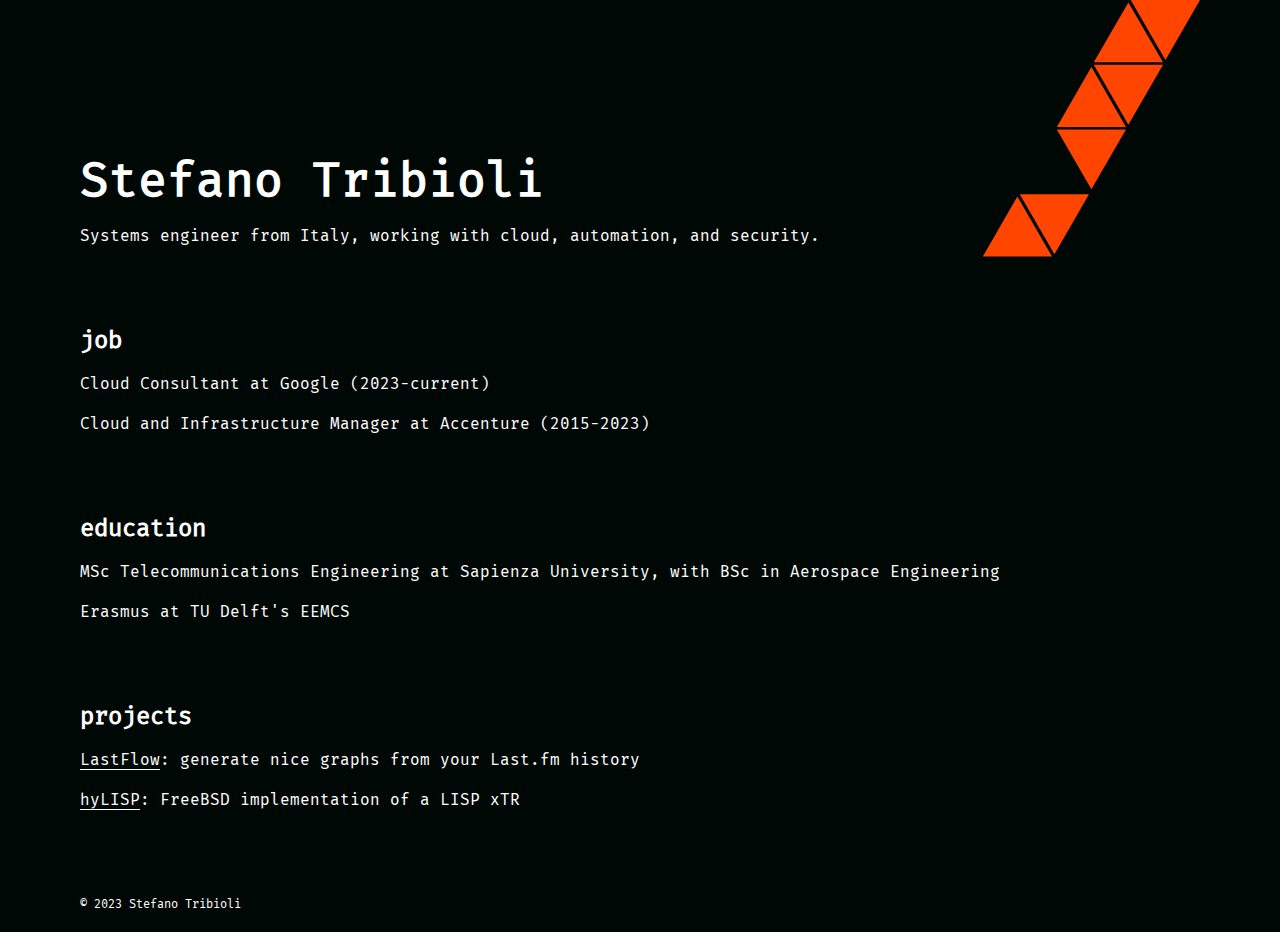
<file: index.html>
<!DOCTYPE html>
<html lang="en">

<head>
    <meta charset="utf-8">
    <meta name="viewport" content="width=device-width, initial-scale=1, shrink-to-fit=no">
    <link rel="icon" type="image/png" sizes="32x32" href="/favicon-32x32.png">
    <title>Stefano Tribioli</title>
    <meta name="description" content="Stefano Tribioli. Systems engineer from Italy, working with cloud, automation, and security. Currently at Google.">
    <style>
      @font-face{font-family:'Fira Mono';font-style:normal;font-weight:400;src:local('Fira Mono Regular'),local('FiraMono-Regular'),url('/fonts/fira-mono-v6-latin-ext_latin-regular.woff2') format('woff2'),url('/fonts/fira-mono-v6-latin-ext_latin-regular.woff') format('woff')}html{font-size:16px;line-height:1.5rem}body{margin:0;color:white;font-family:'Fira Mono',monospace;background-color:#000806}div{margin:0;padding:0}h1{font-size:3rem;font-weight:bold;line-height:4.5rem}h2{font-weight:bold}p{margin:0 0 1rem 0}a{color:white;text-decoration:none;border-bottom:1px solid white;transition:border-bottom-color .2s}a:hover,a:active{border-bottom-color:transparent}section{margin-top:3rem}#main{max-width:70rem;margin:0 auto;padding:0 1rem}.band{float:right;width:5rem}.bandpath{fill:#ff4500}#main h1{margin:0 0 .5rem 0;padding-top:3rem}@media screen and (min-width:599px){.band{width:15rem}section{margin-top:5rem}#main h1{padding-top:9rem}.copy{font-size:.75rem}}
    </style>
</head>

<body id="home">
  <div id="main">
    <svg xmlns="http://www.w3.org/2000/svg"
      class="band"
      viewBox="0 0 200 250"
      preserveAspectRatio="xMidYMin meet">
        <path class="bandpath" d="M 200 0 L 171.2 49.9 L 142.3 0 Z" />
        <path class="bandpath" d="M 111.5 51.9 L 140.3 2 L 169.2 51.9 Z" />
        <path class="bandpath" d="M 169.2 53.9 L 140.3 103.9 L 111.5 53.9 Z" />
        <path class="bandpath" d="M 80.7 105.9 L 109.5 55.9 L 138.3 105.9 Z" />
        <path class="bandpath" d="M 138.3 107.9 L 109.5 157.8 L 80.7 107.9 Z" />
        <path class="bandpath" d="M 107.5 161.8 L 78.7 211.8 L 49.8 161.8 Z" />
        <path class="bandpath" d="M 19 213.8 L 47.8 163.8 L 76.7 213.8 Z" />
    </svg>

    <header>
      <h1>Stefano Tribioli</h1>
      <p>Systems engineer from Italy, working with cloud, automation, and security.</p>
    </header>

    <section>
      <h2>job</h2>
      <p>Cloud Consultant at Google (2023-current)</p>
      <p>Cloud and Infrastructure Manager at Accenture (2015-2023)</p>
    </section>

    <section>
      <h2>education</h2>
      <p>MSc Telecommunications Engineering at Sapienza University, with BSc in Aerospace Engineering</p>
      <p>Erasmus at TU Delft's EEMCS</p>
    </section>

    <section>
      <h2>projects</h2>
      <p>
        <a href="https://lastflow.com/">LastFlow</a>:
        generate nice graphs from your Last.fm history
      </p>
      <p>
        <a href="https://github.com/stribioli/hylisp">hyLISP</a>:
        FreeBSD implementation of a LISP xTR
      </p>
    </section>

    <section class="copy">
      <p>© 2023 Stefano Tribioli</p>
    </section>
  </div>
</body>

</html>
</file>
